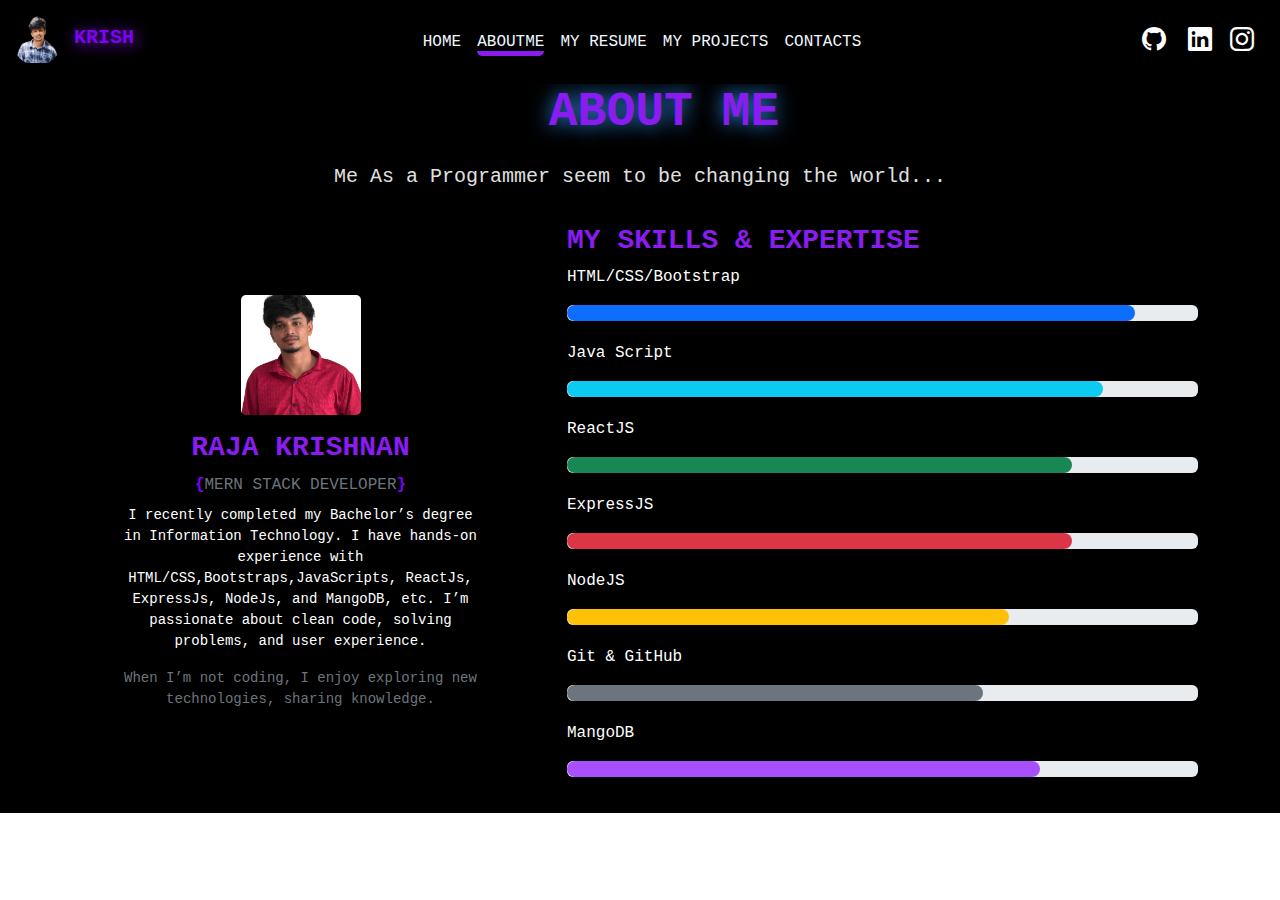
<file: aboutme.html>
<!DOCTYPE html>
<html lang="en">
<head>
<meta charset="UTF-8">
<meta name="viewport" content="width=device-width, initial-scale=1.0">
<title>About krish</title>
<link rel="stylesheet" href="aboutme.css">
<link rel="icon" type="image/png" href="./images/krish photo02.png">
<link rel="stylesheet" href="index.css">
<link rel="stylesheet" href="https://cdn.jsdelivr.net/npm/bootstrap-icons@1.11.3/font/bootstrap-icons.css">
<link href="https://cdn.jsdelivr.net/npm/bootstrap@5.3.3/dist/css/bootstrap.min.css" rel="stylesheet">

</head>
<body>

<!-- Navbar -->
<div class="bodycontain">
<div class="navbaring d-none d-lg-block">
<nav class="navbar navbar-expand-lg" id="navbar">
<div class="container-fluid ">
<h1 class="navbar-brand" href="#"><img src="./images/krish photo02.png" alt="krish images" height="50px" width="50px" style="color: #ffff;"><b> KRISH</b></h1>
<button class="navbar-toggler" type="button" data-bs-toggle="collapse" data-bs-target="#navbarSupportedContent" aria-controls="navbarSupportedContent" aria-expanded="false" aria-label="Toggle navigation" style="background-color:rgba(219, 216, 216, 0.977);">
<span class="navbar-toggler-icon"></span>
</button>
<div class="collapse navbar-collapse" id="navbarSupportedContent">
<ul class="navbar-nav mx-auto mb-2 mb-lg-0">
<li class="nav-item">
<a class="nav-link active" aria-current="page" href="index.html"> HOME </a>
</li>
<li class="nav-item">
<a class="nav-link active" aria-current="page" href="aboutme.html"><u>ABOUTME</u></a>
<li class="nav-item">
<a class="nav-link active" aria-current="page" href="resumes.html">MY RESUME</a>
</li> 
<li class="nav-item">
<a class="nav-link active" aria-current="page" href="projects.html">MY PROJECTS</a>
</li>
<li class="nav-item">
<a class="nav-link active" aria-current="page" href="cantact.html">CONTACTS</a>
</li>
</ul>
<form class="d-flex" role="search">
<a  href="https://github.com/raja-krishnanrrg" class="px-2 fs-4" ><i class="bi bi-github"></i></a>
<a href="www.linkedin.com/in/rajakrishnan017" class="px-1 fs-4"><i class="bi bi-linkedin"></i></a>
<a href="https://www.instagram.com/_kri_zh/" class="px-1 fs-4"><i class="bi bi-instagram"></i></a>
</form> 
</div>
</div>
</nav>
</div>

<!--mobile navbar--->
    <div class="mobilenavbar">
    <nav class="p-2  text-white d-block d-md-none ">
    <div class="d-flex">
    <span style="font-size:26px; cursor:pointer;"onclick="openMenu()" class="mt-3">☰</span>
    <img class="mobilemarketlogo ms-4" src="./images/krish photo02.png" alt="" style="height: 50px; width:50px"><span class="mt-3 ms-5"><h1><b>Krish</b></h1></span>

    <form class="d-flex pt-3 ms- ps-3" role="search">
    <a  href="https://github.com/raja-krishnanrrg" class="px-2 fs-4" ><i class="bi bi-github"></i></a>
    <a href=" https://www.linkedin.com/in/rajakrishnan017" class="px-1 fs-4"><i class="bi bi-linkedin"></i></a>
    <a href="https://www.instagram.com/_kri_zh/" class="px-1 fs-4"><i class="bi bi-instagram"></i></a>
    </form> 
    </div>
    <!---->
    <div id="mobileMenu">

    <!-- Close X -->
    <span class="close-btn" ><i class="bi bi-x-lg" onclick="closeMenu()"></i></span>

    <!-- MAIN MENU -->
  
     <div id="mainMenu">

<h5 class="mb-3 back-btn">Menu</h5>
<div class="mobbutton"> <a href="index.html"><button class="btn  w-100 text-start mb-2" style="color:black;">Home</button></a></div> 
<div class="mobbutton"> <a href="aboutme.html"><button class="btn  w-100 text-start mb-2"style="color:black;">About Me</button></a></div>
<div class="mobbutton"><a href="resumes.html"><button class="btn  w-100 text-start mb-2"style="color:black;">My Resume</button></a></div>
<div class="mobbutton"><a href="projects.html"> <button class="btn  w-100 text-start mb-2"style="color:black;">My Projects</button></a></div>
<div class="mobbutton"> <a href="cantact.html"> <button class="btn  w-100 text-start mb-2"style="color:black;">Cantacts</button></a></div>
</div>

    </div>
    <!---->
    </nav>
    </div>

<!---->
<!--aboutme-->
<div class="d-grid justify-content-center">
<div class="text-center">
<h1 class="aboutss ps-5 mx-5">ABOUT ME </h1>
<p class="defines">Me As a Programmer seem to be changing the world...</p>
</div>
</div>
<!-- About Section -->
<section class="container py-3">
<div class="row g-5 align-items-center">
<!-- Left Profile -->
<div class=" prodetails col-lg-5 col-md-12">
<div class="profile-card ">
<img src="./images/rajaphotos.jpeg" alt="Profile Photo">
<h3>RAJA KRISHNAN</h3>
<p class=" para text-secondary mb-2"><b>{</b>MERN STACK DEVELOPER<b>}</b></p>
<p class=" para small">
I recently completed my Bachelor’s degree in Information Technology.
I have hands-on experience with HTML/CSS,Bootstraps,JavaScripts, ReactJs, ExpressJs, NodeJs, and MangoDB, etc.
I’m passionate about clean code, solving problems, and user experience.
</p>
<p class="  para small text-secondary">
When I’m not coding, I enjoy exploring new technologies, sharing knowledge.
</p>
</div>
</div>

<!-- Right Skills -->
<div class="col-lg-7 col-md-12">
<h3 class="skills ">MY SKILLS & EXPERTISE </h3>

<p class="para">HTML/CSS/Bootstrap</p>
<div class="progress">
<div class="progress-bar bg-primary" style="width: 90%;"></div>
</div>

<p class="para">Java Script</p>
<div class="progress"> 
<div class="progress-bar bg-info" style="width: 85%;"></div>
</div>

<p class="para">ReactJS</p>
<div class="progress">
<div class="progress-bar bg-success" style="width: 80%;"></div>
</div>

<p class="para">ExpressJS</p>
<div class="progress">
<div class="progress-bar bg-danger text-dark" style="width: 80%;"></div>
</div>

<p class="para">NodeJS</p>
<div class="progress">
<div class="progress-bar bg-warning" style="width: 70%;"></div>
</div>

<p class="para">Git & GitHub</p>
<div class="progress">
<div class="progress-bar bg-secondary" style="width: 66%;"></div>
</div>

<p class="para">MangoDB</p>
<div class="progress">
<div class="progress-bar bg-purple" style="background-color: #a84fff; width: 75%;"></div>
</div>
</div>
</div>
</div>
</section>
<script src="allscripts.js"></script>
<script src="https://cdn.jsdelivr.net/npm/bootstrap@5.3.3/dist/js/bootstrap.bundle.min.js"></script>
</body>
</html>
</file>
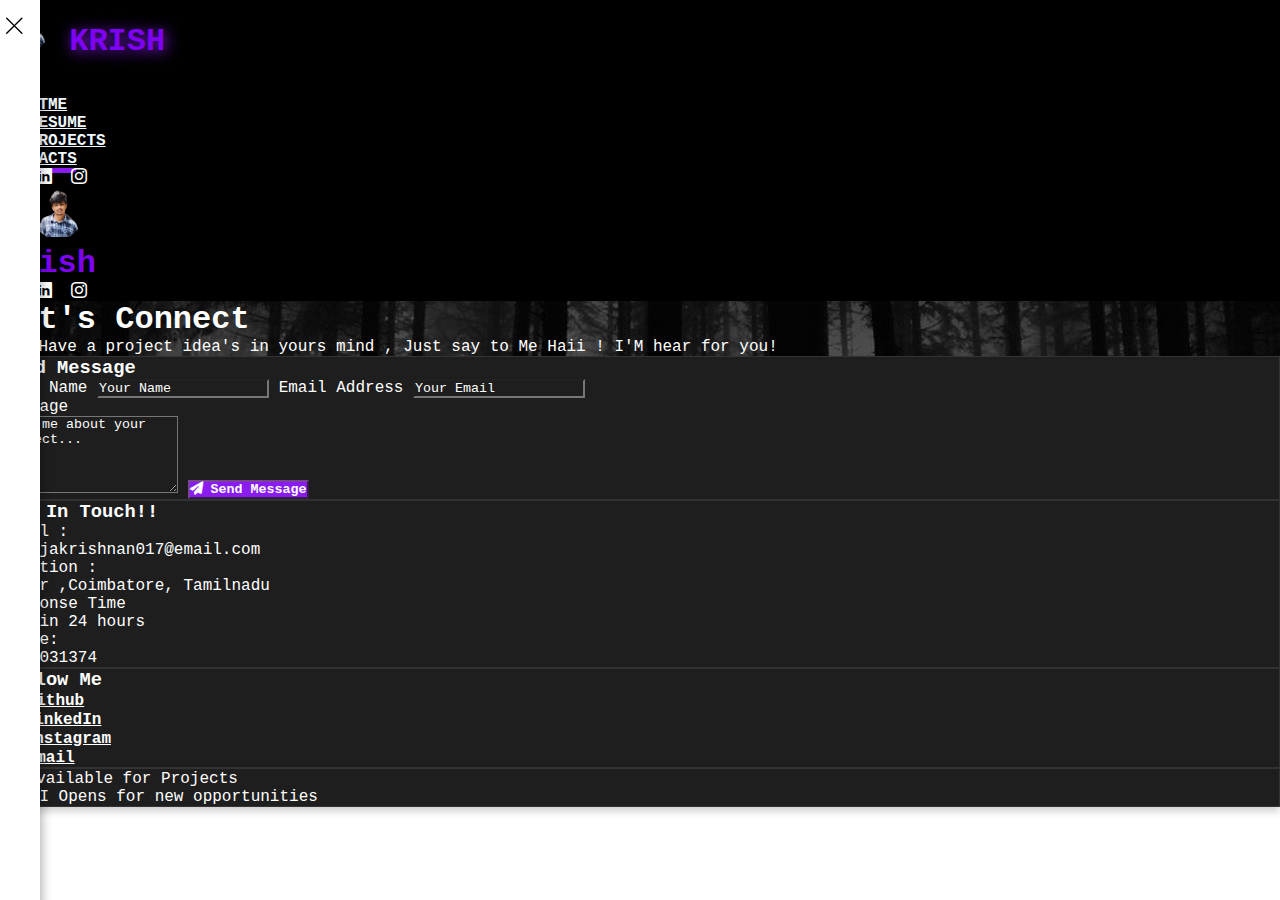
<file: cantact.html>
<!DOCTYPE html>
<html lang="en">
<head>
<meta charset="UTF-8">
<meta name="viewport" content="width=device-width, initial-scale=1.0">
<title> Contact krish</title>
<link href="https://cdn.jsdelivr.net/npm/bootstrap@5.3.2/dist/css/bootstrap.min.css" rel="stylesheet" integrity="sha384-T3c6CoIi6uLrA9TneNEoa7RxnatzjcDSCmG1MXxSR1GAsXEV/Dwwykc2MPK8M2HN" crossorigin="anonymous">
<link rel="stylesheet" href="https://cdnjs.cloudflare.com/ajax/libs/font-awesome/6.4.2/css/all.min.css">
<link rel="stylesheet" href="cantact.css">
<link rel="stylesheet" href="index.css">
<link rel="stylesheet" href="aboutme.css">
<link rel="stylesheet" href="https://cdn.jsdelivr.net/npm/bootstrap-icons@1.11.3/font/bootstrap-icons.css">

</head>
<body>
<!--navbar-->

<div class="bodycontainings">
 <div class="navbaring d-none d-lg-block">
<nav class="navbar navbar-expand-lg " id="navbar">
<div class="container-fluid ">
<h1 class="navbar-brand" href="index.html"><img src="./images/krish photo02.png" alt="krish images" height="50px" width="50px" style="color: #ffff;"><b> KRISH</b></h1>
<button class="navbar-toggler" type="button" data-bs-toggle="collapse" data-bs-target="#navbarSupportedContent" aria-controls="navbarSupportedContent" aria-expanded="false" aria-label="Toggle navigation" style="background-color:rgba(219, 216, 216, 0.977);">
<span class="navbar-toggler-icon"></span>
</button>
<div class="collapse navbar-collapse" id="navbarSupportedContent">
<ul class="navbar-nav mx-auto mb-2 mb-lg-0">
<li class="nav-item">
<a class="nav-link active" aria-current="page" href="index.html"> HOME </a>
</li>
<li class="nav-item">
<a class="nav-link active" aria-current="page" href="aboutme.html">ABOUTME</a>
<li class="nav-item">
<a class="nav-link active" aria-current="page" href="resumes.html">MY RESUME</a>
</li> 
<li class="nav-item">
<a class="nav-link active" aria-current="page" href="projects.html">MY PROJECTS</a>
</li>
<li class="nav-item">
<a class="nav-link active" aria-current="page" href="cantact.html"> <u>CONTACTS</u></a>
</li>
</ul>
  <form class="d-flex pt-3 " role="search">
    <a  href="https://github.com/raja-krishnanrrg" class="px-2 fs-4" ><i class="bi bi-github"></i></a>
    <a href=" https://www.linkedin.com/in/rajakrishnan017" class="px-1 fs-4"><i class="bi bi-linkedin"></i></a>
    <a href="https://www.instagram.com/_kri_zh/" class="px-1 fs-4"><i class="bi bi-instagram"></i></a>
    </form> 
</div>
</div>
</nav>
</div>
<!---->

<!--mobile navbar-->

<div class="mobilenavbar">
<nav class="p-2  text-white d-block d-md-none ">
<div class="d-flex">
<span style="font-size:26px; cursor:pointer;"onclick="openMenu()" class="mt-3">☰</span>
<img class="mobilemarketlogo ms-4" src="./images/krish photo02.png" alt="" style="height: 50px; width:50px"><span class="mt-3 ms-4  "><h1><b>Krish</b></h1></span>

<form class="d-flex pt-3 ms-5 ps-5" role="search">
<a  href="https://github.com/raja-krishnanrrg" class="px-2 fs-4" ><i class="bi bi-github"></i></a>
<a href=" https://www.linkedin.com/in/rajakrishnan017" class="px-1 fs-4"><i class="bi bi-linkedin"></i></a>
<a href="https://www.instagram.com/_kri_zh/" class="px-1 fs-4"><i class="bi bi-instagram"></i></a>
</form> 
</div>
<!---->
<div id="mobileMenu">

<!-- Close X -->
<span class="close-btn" ><i class="bi bi-x-lg" onclick="closeMenu()"></i></span>

<!-- MAIN MENU -->
<div id="mainMenu">

<h5 class="mb-3 back-btn">Menu</h5>
<div class="mobbutton"> <a href="index.html"><button class="btn  w-100 text-start mb-2" style="color:black;">Home</button></a></div> 
<div class="mobbutton"> <a href="aboutme.html"><button class="btn  w-100 text-start mb-2"style="color:black;">About Me</button></a></div>
<div class="mobbutton"><a href="resumes.html"><button class="btn  w-100 text-start mb-2"style="color:black;">My Resume</button></a></div>
<div class="mobbutton"><a href="projects.html"> <button class="btn  w-100 text-start mb-2"style="color:black;">My Projects</button></a></div>
<div class="mobbutton"> <a href="cantact.html"> <button class="btn  w-100 text-start mb-2"style="color:black;">Cantacts</button></a></div>
</div>
</div>
<!---->
</nav>
</div>
<!----->
<div class="container py-5">

<header class="text-center mb-5">
<h1 class="para">Let's Connect</h1>
<p class="para"> You Have a project idea's in yours mind , Just  say to Me Haii ! I'M  hear for you!</p>
</header>

<div class="row g-4 justify-content-center">
<div class="col-12 col-lg-6">
<div class="card card-custom p-4">
<h3 class="mb-4 fw-bold para">Send Message</h3>
<form action="https://api.web3forms.com/submit" method="POST">
<input type="hidden" name="access_key" value="51d525de-3c16-444e-8647-fde862a26b32">

<label for="name" class="form-label para">Your Name</label>


<input name="name" type="text" class="form-control bg-dark text-light border-secondary placehold" placeholder="Your Name" required>
<label for="email" class="form-label para pt-2">Email Address</label> 
<input name="email" type="email" class="form-control bg-dark text-light border-secondary placehold"  placeholder="Your Email"required>
<p class="para pt-2"> Message</p> 
<textarea name="message" class="form-control bg-dark text-light border-secondary placehold"  rows="5" placeholder="Tell me about your project..."required></textarea>
<button type="submit" class="btn btn-purple w-100 fw-bold mt-3 para">
<i class="fas fa-paper-plane me-2"></i> Send Message</button>
</form>
</div>
</div>

<div class="col-12 col-lg-4">
<div class="d-grid gap-4">

<div class="card card-custom p-4">
<h3 class="mb-4 para">Get In Touch!!</h3>
<p class="mb-2 para" >Email :</p>
<p class="para">b.rajakrishnan017@email.com</p>
<p class="mb-2 para">Location :</p>
<p class="mb-2 para">Sulur ,Coimbatore, Tamilnadu</p>
<p class="mb-2 para">Response Time</p>
<p class="mb-2 para">Within 24 hours</p>
<p class="mb-2 para">Phone:</p>
<p class="mb-2 para">6383031374</p>
</div>

<div class="card card-custom p-4 ">
<h3 class="mb-4 para ">Follow Me</h3>
<div class="row row-cols-2 g-2">
<div class="col">
<a href="https://github.com/raja-krishnanrrg" class="btn btn-dark w-100 border border-secondary text-light">
<i class="fab fa-github me-1"></i> Github
</a>
</div>
<div class="col">
<a href="www.linkedin.com/in/rajakrishnan017" class="btn btn-primary w-100">
<i class="fab fa-linkedin me-1"></i> LinkedIn
</a>
</div>
<div class="col">
<a href="https://www.instagram.com/_kri_zh/" class="btn btn-success w-100">
<i class="fab fa-instagram me-1"></i> Instagram
</a>
</div>
<div class="col">
<a href="mailto:b.rajakrishnan017@email.com" class="btn btn-warning w-100 text-dark">
<i class="fas fa-envelope me-1"></i> Email
</a>
</div>
</div>
</div>

<div class="card card-custom p-3 text-center">
<p class="penquin"> <i class="bi bi-robot"></i> Available for Projects</p>
<p class=" para"> And I Opens for new opportunities</p>
</div>

</div>
</div>

</div>
</div>
</div>
<script src="allscripts.js"></script>
<script src="https://cdn.jsdelivr.net/npm/bootstrap@5.3.2/dist/js/bootstrap.bundle.min.js" integrity="sha384-C6RzsynM9kWDrMNeT87bh95OGNyZPhcTNXj1NW7RuBCsyN/o0jlpcV8Qyq46cDfL" crossorigin="anonymous"></script>
</body>
</html>
</file>
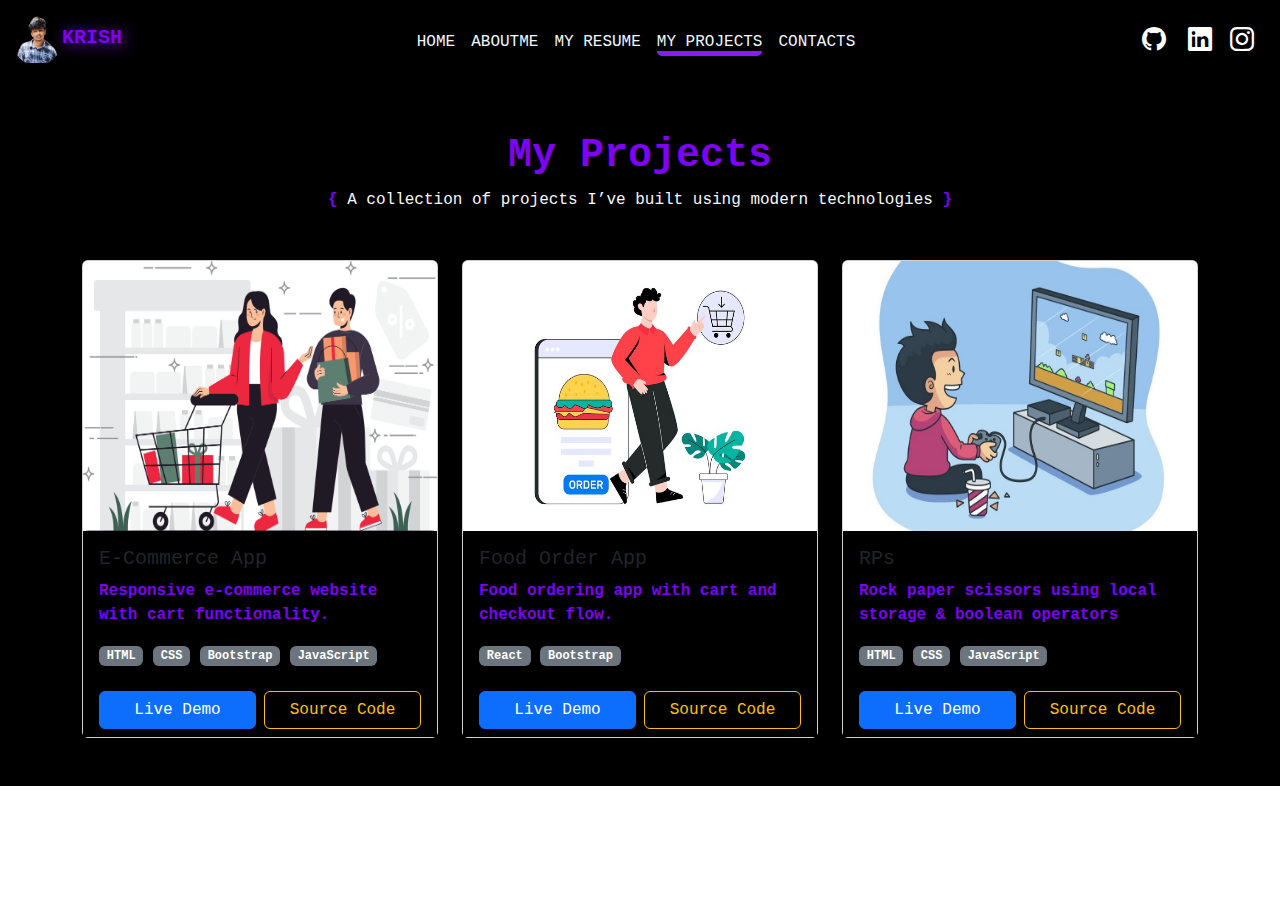
<file: projects.html>
<!DOCTYPE html>
<html lang="en">
<head>
<meta charset="UTF-8">
<meta name="viewport" content="width=device-width, initial-scale=1.0">
<title>Krish Projects</title>
<link rel="icon" type="image/png" href="./images/krish photo02.png">
<link rel="stylesheet" href="index.css">
<link rel="stylesheet" href="projects.css">
<link rel="stylesheet" href="https://cdn.jsdelivr.net/npm/bootstrap-icons@1.11.3/font/bootstrap-icons.css">
<link href="https://cdn.jsdelivr.net/npm/bootstrap@5.3.8/dist/css/bootstrap.min.css" rel="stylesheet">
</head>

<body>
<div class="navbaring d-none d-lg-block">
<nav class="navbar navbar-expand-lg " id="navbar">
<div class="container-fluid ">
<h1 class="navbar-brand" href="index.html"><img src="./images/krish photo02.png" alt="krish images" height="50px" width="50px" style="color: #ffff;"><b>KRISH</b> </h1>
<button class="navbar-toggler" type="button" data-bs-toggle="collapse" data-bs-target="#navbarSupportedContent" aria-controls="navbarSupportedContent" aria-expanded="false" aria-label="Toggle navigation" style="background-color:rgba(219, 216, 216, 0.977);">
<span class="navbar-toggler-icon"></span>
</button>
<div class="collapse navbar-collapse" id="navbarSupportedContent">
<ul class="navbar-nav mx-auto mb-2 mb-lg-0">
<li class="nav-item">
<a class="nav-link active" aria-current="page" href="index.html"> HOME  </a>
</li>
<li class="nav-item">
<a class="nav-link active" aria-current="page" href="aboutme.html">ABOUTME</a>
</li>
<li class="nav-item">
<a class="nav-link active" aria-current="page" href="resumes.html">MY RESUME</a>
</li> 
<li class="nav-item">
<a class="nav-link active" aria-current="page" href="projects.html"><u> MY PROJECTS</u></a>
</li>
<li class="nav-item">
<a class="nav-link active" aria-current="page" href="cantact.html">CONTACTS</a>
</li>
</ul>
<form class="d-flex" role="search">
<a  href="https://github.com/raja-krishnanrrg" class="px-2 fs-4" ><i class="bi bi-github"></i></a>
<a href=" https://www.linkedin.com/in/rajakrishnan017" class="px-1 fs-4"><i class="bi bi-linkedin"></i></a>
<a href="https://www.instagram.com/_kri_zh/" class="px-1 fs-4"><i class="bi bi-instagram"></i></a>
</form> 
</div>
</div>
</nav>
</div>

<!--mobile navbar-->
  <div class="mobilenavbar">
    <nav class="p-2  text-white d-block d-md-none ">
    <div class="d-flex">
    <span style="font-size:26px; cursor:pointer;"onclick="openMenu()" class="mt-3">☰</span>
    <img class="mobilemarketlogo ms-4" src="./images/krish photo02.png" alt="" style="height: 50px; width:50px"><span class="mt-3 ms-5"><h1><b>Krish</b></h1></span>

    <form class="d-flex pt-3 ms- ps-3" role="search">
    <a  href="https://github.com/raja-krishnanrrg" class="px-2 fs-4" ><i class="bi bi-github"></i></a>
    <a href=" https://www.linkedin.com/in/rajakrishnan017" class="px-1 fs-4"><i class="bi bi-linkedin"></i></a>
    <a href="https://www.instagram.com/_kri_zh/" class="px-1 fs-4"><i class="bi bi-instagram"></i></a>
    </form> 
    </div>
    <!---->
    <div id="mobileMenu">
    <!-- Close X -->
    <span class="close-btn" ><i class="bi bi-x-lg" onclick="closeMenu()"></i></span>
    <!-- MAIN MENU -->
  <div id="mainMenu">
<h5 class="mb-3 back-btn">Menu</h5>
<div class="mobbutton"> <a href="index.html"><button class="btn  w-100 text-start mb-2" style="color:black;">Home</button></a></div> 
<div class="mobbutton"> <a href="aboutme.html"><button class="btn  w-100 text-start mb-2"style="color:black;">About Me</button></a></div>
<div class="mobbutton"><a href="resumes.html"><button class="btn  w-100 text-start mb-2"style="color:black;">My Resume</button></a></div>
<div class="mobbutton"><a href="projects.html"> <button class="btn  w-100 text-start mb-2"style="color:black;">My Projects</button></a></div>
<div class="mobbutton"> <a href="cantact.html"> <button class="btn  w-100 text-start mb-2"style="color:black;">Cantacts</button></a></div>
</div>
    </div>
    </nav>
    </div>
<!---->

<!--body content-->
<div class="content-container ">

<div class="container py-5">
    <h1 class="text-center mb-2 "><b>My Projects</b></h1>
    <p class="text-center text-light mb-5">
      <b>{</b>   A collection of projects I’ve built using modern technologies <b>}</b>
    </p>

    <div class="row g-4">

      <!-- Project Card -->
       
      <div class="col-lg-4 col-md-6">
        <div class="card project-card ">
          <img src="./images/ecommercepolio-1.jpg" class="card-img  " alt="project" style="height:270px">
          <div class="cart-contents">
          <div class="card-body">
            <h5 class="card-title">E-Commerce App</h5>
            <p class="card-text text-secondary">
             <b> Responsive e-commerce website with cart functionality.</b>  
            </p>

            <span class="badge bg-secondary">HTML</span>
            <span class="badge bg-secondary">CSS</span>
            <span class="badge bg-secondary">Bootstrap</span>
            <span class="badge bg-secondary">JavaScript</span>
          </div>

          <div class="card-footer bg-transparent border-0 d-flex gap-2">
            <a href="https://raja-krishnanrrg.github.io/E-commerce-projects/"
               target="_blank"
               class="btn btn-primary w-100">
              Live Demo
            </a>

            <a href="https://github.com/raja-krishnanrrg/E-commerce-projects"
               target="_blank"
               class="btn btn-outline-warning w-100">
              Source Code
            </a>
          </div>
          </div>
        </div>
      </div>

      <!-- Project Card -->
      <div class="col-lg-4 col-md-6">
        <div class="card project-card ">
          <img src="./images/foododerpolio.jpg" class="card-img-top" alt="project" style="height:270px">
          <div class="cart-contents">
          <div class="card-body">
            <h5 class="card-title">Food Order App</h5>
            <p class="card-text text-secondary">
            <b>Food ordering app with cart and checkout flow.</b>  
            </p>

            <span class="badge bg-secondary">React</span>
            <span class="badge bg-secondary">Bootstrap</span>
          </div>

          <div class="card-footer bg-transparent border-0 d-flex gap-2">
            <a href="https://krishfood-app.vercel.app/" class=" btn btn-primary w-100 ">Live Demo</a>
            <a href="https://github.com/raja-krishnanrrg/krishfood-APP" class="btn btn-outline-warning w-100">Source Code</a>
          </div>
        </div>
      </div>
      </div>

      <!-- Project Card -->
      <div class="col-lg-4 col-md-6">
        <div class="card project-card ">
          
          <img src="./images/Rpsgamelogo.jpg" class="card-img-top" alt="project" style="height:270px">
          <div class="cart-contents">
          <div class="card-body">  
            <h5 class="card-title">RPs</h5>
            <p class="card-text text-secondary">
              <b>Rock paper scissors using local storage & boolean operators</b>
            </p>

            <span class="badge bg-secondary">HTML</span>
            <span class="badge bg-secondary">CSS</span>
            <span class="badge bg-secondary">JavaScript</span>
            
          </div>

          <div class="card-footer bg-transparent border-0 d-flex gap-2">
            <a href="https://raja-krishnanrrg.github.io/rockpapersicssor/" class="btn btn-primary w-100">Live Demo</a>
            <a href="https://github.com/raja-krishnanrrg/rockpapersicssor" class="btn btn-outline-warning w-100">Source Code</a>
          </div>
        </div>
      </div>
      </div>
    </div>
  </div>
</div>







<script src="https://cdn.jsdelivr.net/npm/bootstrap@5.3.8/dist/js/bootstrap.bundle.min.js" ></script>
<script src="allscripts.js"></script>

</body>
</html>
</file>
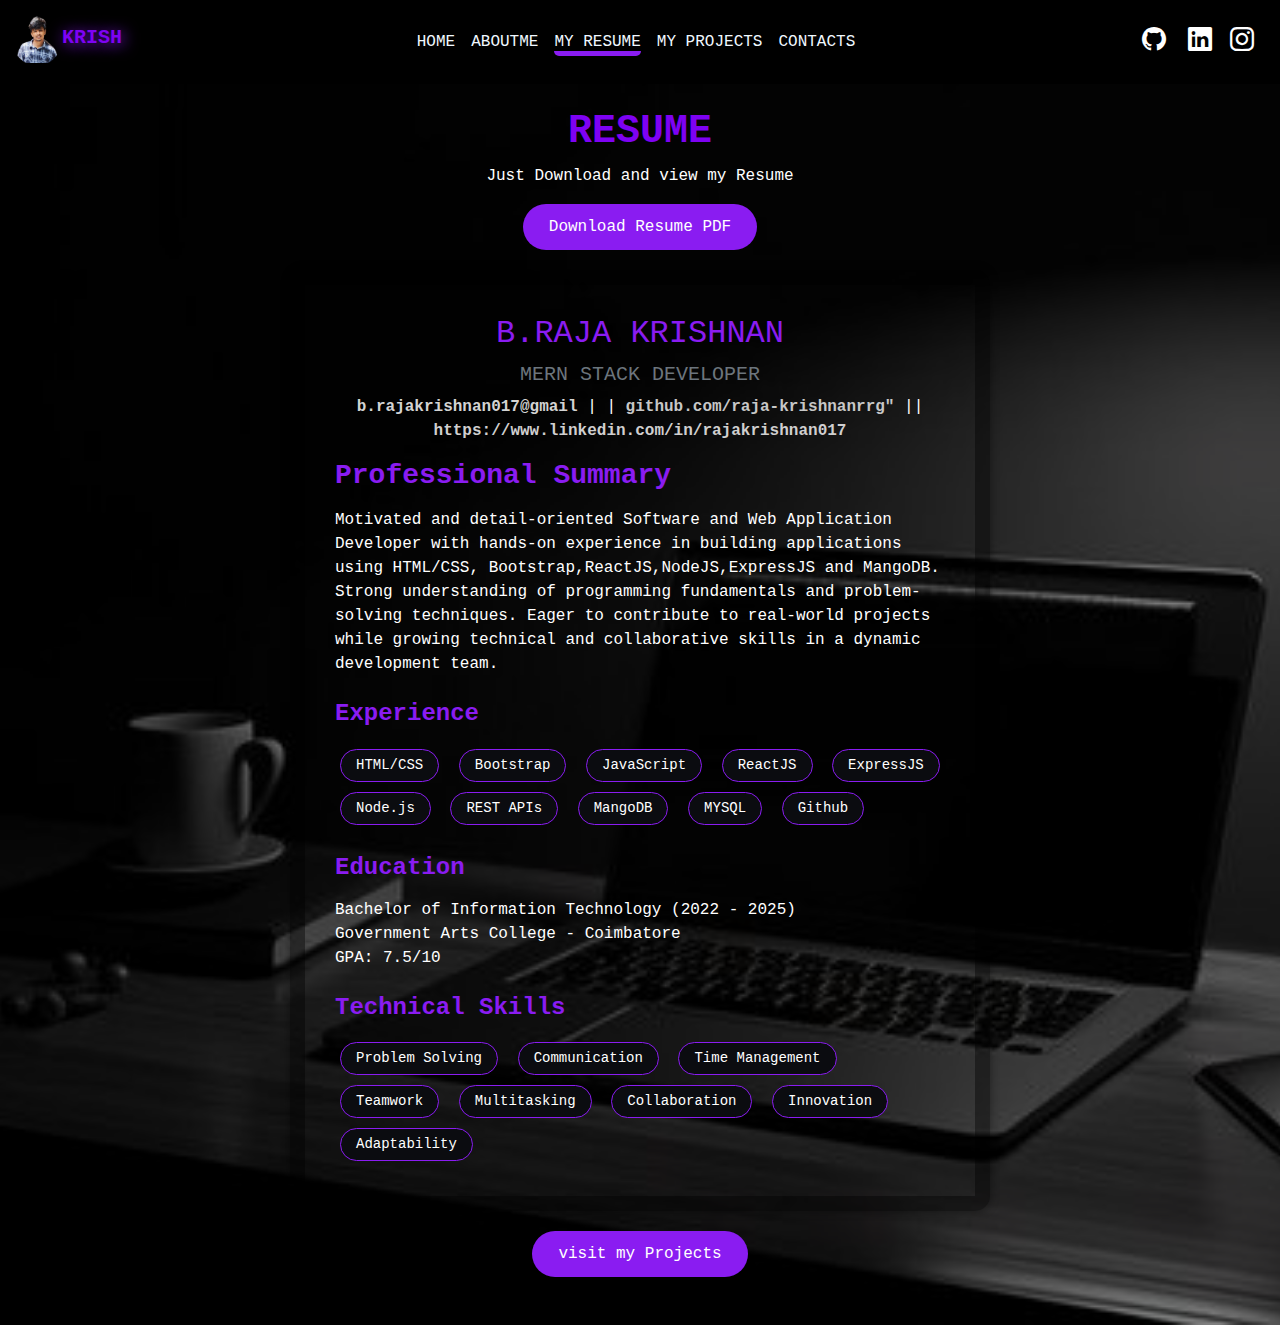
<file: resumes.html>
<!DOCTYPE html>
<html lang="en">
<head>
<meta charset="UTF-8" />
<meta name="viewport" content="width=device-width, initial-scale=1.0" />
<title>Resume|| krish</title>
<link href="https://cdn.jsdelivr.net/npm/bootstrap@5.3.2/dist/css/bootstrap.min.css" rel="stylesheet">
<link href="https://cdn.jsdelivr.net/npm/bootstrap@5.3.2/dist/css/bootstrap.min.css" rel="stylesheet" integrity="sha384-T3c6CoIi6uLrA9TneNEoa7RxnatzjcDSCmG1MXxSR1GAsXEV/Dwwykc2MPK8M2HN" crossorigin="anonymous">
<link rel="stylesheet" href="https://cdnjs.cloudflare.com/ajax/libs/font-awesome/6.4.2/css/all.min.css">
<link rel="stylesheet" href="cantact.css">
<link rel="stylesheet" href="index.css">
<link rel="stylesheet" href="aboutme.css">
<link rel="stylesheet" href="https://cdn.jsdelivr.net/npm/bootstrap-icons@1.11.3/font/bootstrap-icons.css">
<link rel="stylesheet" href="resume.css">
</head>
<body>
<div class="bodycontainresume">

<!--navbar-->
<div class="navbaring d-none d-lg-block">
<nav class="navbar navbar-expand-lg " id="navbar">
<div class="container-fluid ">
<h1 class="navbar-brand" href="#"><img src="./images/krish photo02.png" alt="krish images" height="50px" width="50px" style="color: #ffff;"><b>KRISH</b> </h1>
<button class="navbar-toggler" type="button" data-bs-toggle="collapse" data-bs-target="#navbarSupportedContent" aria-controls="navbarSupportedContent" aria-expanded="false" aria-label="Toggle navigation" style="background-color:rgba(219, 216, 216, 0.977);">
<span class="navbar-toggler-icon"></span>
</button>
<div class="collapse navbar-collapse" id="navbarSupportedContent">
<ul class="navbar-nav mx-auto mb-2 mb-lg-0">
<li class="nav-item">
<a class="nav-link active" aria-current="page" href="index.html"> HOME </a>
</li>
<li class="nav-item">
<a class="nav-link active" aria-current="page" href="aboutme.html">ABOUTME</a>
<li class="nav-item">
<a class="nav-link active" aria-current="page" href="resumes.html"><u>MY RESUME</u></a>
</li> 
<li class="nav-item">
<a class="nav-link active" aria-current="page" href="projects.html">MY PROJECTS</a>
</li>
<li class="nav-item">
<a class="nav-link active cantactnavs" aria-current="page" href="cantact.html">CONTACTS</a>
</li>
</ul>
<form class="d-flex" role="search">
<a  href="https://github.com/raja-krishnanrrg" class="px-2 fs-4" ><i class="bi bi-github"></i></a>
<a href=" https://www.linkedin.com/in/rajakrishnan017" class="px-1 fs-4"><i class="bi bi-linkedin"></i></a>
<a href="https://www.instagram.com/_kri_zh/" class="px-1 fs-4"><i class="bi bi-instagram"></i></a>
</form> 
</div>
</div>
</nav>
</div>

<!--mobile navbar-->

<div class="mobilenavbar">
<nav class="p-2  text-white d-block d-md-none ">
<div class="d-flex">
<span style="font-size:26px; cursor:pointer;"onclick="openMenu()" class="mt-3">☰</span>
<img class="mobilemarketlogo ms-4" src="./images/krish photo02.png" alt="" style="height: 50px; width:50px"><span class="mt-3 ms-4  "><h1><b>Krish</b></h1></span>
  <form class="d-flex pt-3 ms- ps-3" role="search">
    <a  href="https://github.com/raja-krishnanrrg" class="px-2 fs-4" ><i class="bi bi-github"></i></a>
    <a href=" https://www.linkedin.com/in/rajakrishnan017" class="px-1 fs-4"><i class="bi bi-linkedin"></i></a>
    <a href="https://www.instagram.com/_kri_zh/" class="px-1 fs-4"><i class="bi bi-instagram"></i></a>
    </form> 

</div>
<!---->
<div id="mobileMenu">

<!-- Close X -->
<span class="close-btn" ><i class="bi bi-x-lg" onclick="closeMenu()"></i></span>

<!-- MAIN MENU -->
<div id="mainMenu">

<h5 class="mb-3 back-btn">Menu</h5>
<div class="mobbutton"> <a href="index.html"><button class="btn  w-100 text-start mb-2" style="color:black;">Home</button></a></div> 
<div class="mobbutton"> <a href="aboutme.html"><button class="btn  w-100 text-start mb-2"style="color:black;">About Me</button></a></div>
<div class="mobbutton"><a href="resumes.html"><button class="btn  w-100 text-start mb-2"style="color:black;">My Resume</button></a></div>
<div class="mobbutton"><a href="projects.html"> <button class="btn  w-100 text-start mb-2"style="color:black;">My Projects</button></a></div>
<div class="mobbutton"> <a href="cantact.html"> <button class="btn  w-100 text-start mb-2"style="color:black;">Cantacts</button></a></div>
</div>
</div>
<!---->
</nav>
</div>
<!----->

<!--navbar close-->
<div class="container text-center">
<h1 class=" ttcolor mt-4 text-light fs-1 "><b> RESUME</b></h1>
<p class="para"> Just Download and view  my  Resume</p>
<a href="https://drive.google.com/file/d/1Ir7pd89uTrvswzFsqK0xBFTeanay4-2g/view?usp=drivesdk" class="btn btn-custom ">Download Resume PDF</a>
<div class="resume-card text-start">
<div class="resume-header text-center">
<h2 class=" ttcolor fw-5 fs-2">B.RAJA KRISHNAN</h2>
<h5 class="text-secondary para">MERN STACK DEVELOPER</h5>
<p class="para">
<a href="mailto:b.rajakrishnan017@gmail.com" style="color: #d3d3d3;">b.rajakrishnan017@gmail</a> | |
<a href="https://github.com/raja-krishnanrrg" style="color: #c7c7c7;"> github.com/raja-krishnanrrg"</a> ||
<a href="https://www.linkedin.com/in/rajakrishnan017" style="color:#d0cfcf;">https://www.linkedin.com/in/rajakrishnan017</a>
</p>
</div>

<div class="mb-4">
<h4 class=" ttcolor section-title   fs-3">Professional Summary</h4>
<p class="para">
Motivated and detail-oriented Software and Web Application Developer with hands-on experience in building applications using 
HTML/CSS, Bootstrap,ReactJS,NodeJS,ExpressJS and MangoDB. Strong understanding of programming fundamentals and problem-solving 
techniques. Eager to contribute to real-world projects while growing technical and collaborative skills 
in a dynamic development team.
</p>
</div>

<div class="mb-4">
<h4 class="section-title ttcolor">Experience</h4>
<div>
<span class="tag">HTML/CSS</span>
<span class="tag">Bootstrap</span>
<span class="tag">JavaScript</span>
<span class="tag">ReactJS</span>
<span class="tag">ExpressJS</span>
<span class="tag">Node.js</span>
<span class="tag">REST APIs</span>
<span class="tag">MangoDB</span>
<span class="tag">MYSQL</span>
<span class="tag">Github</span>
</div>
</div>

<div class="mb-4">
<h4 class="ttcolor section-title">Education</h4>
<p class="para">Bachelor of Information Technology</strong> (2022 - 2025)<br>
Government Arts College - Coimbatore<br>
GPA: 7.5/10
</p>


</div>

<div>
<h4 class=" ttcolor section-title">Technical Skills</h4>
<div>
<span class="tag">Problem Solving</span>
<span class="tag">Communication</span>
<span class="tag">Time Management</span>
<span class="tag">Teamwork</span>
<span class="tag">Multitasking</span>
<span class="tag">Collaboration</span>
<span class="tag">Innovation</span>
<span class="tag">Adaptability</span>
</div>
</div>
</div>

<div class="text-center pb-5">
<a href="projects.html" class="btn btn-custom">visit my Projects</a>
</div>
</div>
</div>
<script src="allscripts.js"></script>
<script src="https://cdn.jsdelivr.net/npm/bootstrap@5.3.2/dist/js/bootstrap.bundle.min.js"></script>
</body>
</html>
</file>
<file: aboutme.css>
.navbar a {
      color: #fff;
    }


    .profile-card {
      /* background-color: #1a1a2e; */
      padding: 2rem;
      border-radius: 20px;
      text-align: center;
      /* background-color: rgb(0,0,0); */
       border: 10px solid black;
       border-radius: 10px;
    }

    .profile-card img {
      width: 120px;
      height: 120px;
      border-radius: 5px;
      object-fit: cover;
      margin-bottom: 1rem;
    }

    .profile-card h3 {
      color: rgba(138, 28, 241);
      font-weight: bold;
    }

    .skill-title {
      color: #ffff33;
      font-weight: bold;
      margin-bottom: 20px;
    }

    .progress {
      height: 10px;
      border-radius: 10px;
      background-color: #333;
      margin-bottom: 20px;
    }

    .progress-bar {
      border-radius: 10px;
      animation: rangebar;
      animation-duration: 2s;
    }

    .bodycontain{
       /* background:linear-gradient(rgb(0,0,0,0.50),rgb(0,0,0,0.50)), url(./images/mountain.jpg) center/cover no-repeat;  */
      background-color: black; 
      
       
    }

    .para{
        color: #fff;
    }

     .aboutss {
      font-size: 3rem;
      font-weight: 700;
      color:  rgba(138, 28, 241);
      text-shadow: 0 0 20px #3399ff;
      margin-bottom: 20px;
      
    }

    .defines {
      font-size: 1.25rem;
      max-width: 700px;
      color: #e0e0e0;
    }

    
    @media (max-width: 768px) {
      .aboutss {
        font-size: 2.2rem;
      }
      .defines {
        font-size: 1rem;
      }
    }
    .skills{
         font-weight: 700;
      color:  rgba(138, 28, 241);
    }

            
 u{
    border-bottom: 5px solid  rgba(138, 28, 241);
    text-decoration: none;
    border-radius: 5px;
 } 
 
 @keyframes rangebar{
  0%{
    width: 5%;
  }
 
  75%{
    width:100% ;
  }
}




 @media (max-width: 768px) {
      .textbar{
        margin-left: 60%;
      }
    }
</file>
<file: index.css>
*{
   
    margin: 0%;
    padding: 0%;
    font-family: 'Courier New', Courier, monospace;
}

#navbar{
    background-color: black;
    color: aliceblue; 
   
    justify-content: center;
}
#navbar a {
    
    color: aliceblue;
}
#navbar h1 {
    
     font-weight: 600;
          text-shadow: 2px 2px 15px rgb(138, 28, 241);
         color: #fff;
}
#navbarSupportedContent
{
    color: aliceblue;
}

#navbar >ul,li :hover{
   border-bottom: 5px solid rgb(138, 28, 241);
    border-radius: 3px; 
    
}

@media (max-width: 768px) {
 #navbar >ul,li :hover{
    border-bottom: 5px solid rgb(138, 28, 241);
    border-radius: 3px;
    width: 80px;
    
}
    
}

.bi-github{

    color: #fff;
    padding-right: 10px;
}
.bi-linkedin{
    
    color: #fff;
    padding-right: 10px;
}
.bi-instagram{
     
    color: #fff;
    padding-right: 10px;
}
 .bi-github:hover{
    color:rgb(138, 28, 241) ;
    cursor: pointer;
 }
  .bi-linkedin:hover{
    color:rgb(138, 28, 241) ;
    cursor: pointer;
 }
 .bi-instagram:hover{
       color:rgb(138, 28, 241) ;
       text-emphasis-color: #fff;
       cursor: pointer;
 }
#navbar.navbar-toggler{
background-color: #fff;
color: #fff;
}

.btn a{
    text-decoration: none;
    color: #fff;
}
.buttonss  button:hover{
        background-color:rgb(138, 28, 241)  ;
        
}
.mern{
    color:#fff;
    font-family: 'Courier New', Courier, monospace;
}

nav{
    background-color: black;
}
.bi-arrow-down{
    color: #fff;
    font-size: 30px;
    font-weight: 700;
    animation-name: arrow ;
    animation-duration:2s;
    animation-iteration-count: infinite;
}


@keyframes arrow{
      0%, 100% {
    transform: translateY(0);
  }
  50% {
    transform: translateY(-10px); 
  }
}

.completed{
    color: #fff;
    border: 10px solid rgba(0,0,0,0.4);
    border-radius: 3px;
    height: 100px;
    width:200px;
    margin: 10px;
}

.experince{
      color: #fff;
   border: 10px solid rgba(0,0,0,0.4);
    border-radius: 3px;
    height: 100px;
    width:auto;
     margin: 10px;
}
.statis{
      color: #fff;
    border: 10px solid rgba(0,0,0,0.4);
    border-radius: 3px;
    height: 100px;
    width:auto;
     margin: 10px;
}

b{
    color:rgb(126, 2, 243);
}

.btn{
    color: #fff;
}

        
 u{
    border-bottom: 5px solid  rgba(138, 28, 241);
    text-decoration: none;
    border-radius: 5px;
 } 

 /*whatsapp-content*/

 .whatsapp-btn {
    position: fixed;
    bottom: 90px;        /* Distance from bottom */
    right: 20px;         /* Distance from right */
    background: white;
    border: 2px solid #25D366;
    border-radius: 40px;
    padding: 8px 15px;
    display: flex;
    align-items: center;
    gap: 8px;
    box-shadow: 0px 3px 10px rgba(0,0,0,0.2);
    cursor: pointer;
    text-decoration: none;
    color: #000;
    font-weight: 500;
    transition: 0.3s;
    z-index: 999;
}

.whatsapp-btn img {
    width: 28px;
    height: 28px;
}

/* Hover effect */
.whatsapp-btn:hover {
    background: #25D366;
    color: #fff;
}

.whatsapp-btn:hover img {
    filter: brightness(0) invert(1);
}

    /*mobile navbar*/
   


.mainMenu ,a,button {
   
    color: #fff;
    font-weight: bolder;
    
    

}
#mobileMenu {
      position: fixed;
      top: 0;
      left:-300px;
      height: 120vh;
      width: 300px;
      background: #fff;
      box-shadow: 2px 0 10px rgba(0,0,0,0.3);
      transition: 0.3s ease;
      z-index: 9999;
      padding: 20px;
      font-weight: bolder;
      color: #000;
    }

    #mobileMenu.active {
      left: 0;
    }

    .back-btn {
      cursor: pointer;
      font-weight: bold;
      padding-bottom: 10px;
      display: block;
      color: #000;
    }

    .close-btn {
      font-size: 22px;
      cursor: pointer;
      position: absolute;
      top: 15px;
      right: 15px;
      color: #000;
    }
/*-drop-down-menuites css-*/
 .mobbutton :hover{
    font-weight: bolder;
    color: rgba(138, 28, 241);
    font-size:16px;
 }
</file>
<file: cantact.css>
.para{
        color: #fff;
    }

    .bodycontainings{
     background:linear-gradient(rgb(0,0,0,0.50),rgb(0,0,0,0.50)), url(./images/trees.jpg) center/cover no-repeat; 
    }
       
        .card-custom {
            background-color: #1e1e1e; 
            border: 1px solid #333;
            box-shadow: 0 4px 8px rgba(0, 0, 0, 0.2);
        }
        .btn-purple {
            background-color:  rgba(138, 28, 241); 
            border-color: #7b4397;
            color: white;
        }
        .btn-purple:hover {
            background-color: rgb(57, 2, 111);
            border-color:rgb(55, 5, 104);
            color: white;
        }
        .penquin{
          
            color: snow;
        }

        .placehold::placeholder {
  color: #fff;
 
}
        
 u{
    border-bottom: 5px solid  rgba(138, 28, 241);
    text-decoration: none;
    border-radius: 5px;
 }      
.placehold:required{
    background-color: #1e1e1e;
}
</file>
<file: projects.css>
.project-card {
      border-radius: 15px;
      transition: transform 0.3s ease;
    }
    .project-card:hover {
      transform: translateY(-6px);
    }
    .project-card img {
      height: 180px;
     
    }
    .badge {
      font-size: 12px;
     
    }
.content-container{
    background-color: #000;
    z-index: -9999;
}
.cart-contents{
     background-color: #000;
}
</file>
<file: resume.css>
.bodycontainresume{
      background:linear-gradient(rgb(0,0,0,0.50),rgb(0,0,0,0.50)), url(./images/portfolio\ imgage2.jpg) center/cover no-repeat; 
     overflow: hidden;
      
    }
    .resume-card {
        border: 15px solid rgba(0,0,0,0.4);
      border-radius: 15px;
      box-shadow: 0 0 10px rgba(0,0,0,0.4);
      max-width: 700px;
      margin: 20px auto;
      padding: 30px;
    }
    .resume-header h2 {
      color:  rgba(138, 28, 241);
      margin-bottom: 10px;
    }

    .section-title {
      color: #fff;
      display: inline-block;
      margin-bottom: 15px;
      font-weight: 600;
    }
    .tag {
      display: inline-block;
      background-color: #0b0c10;
      color: #fff;
      border: 1px solid  rgba(138, 28, 241);
      border-radius: 20px;
      padding: 5px 15px;
      margin: 5px;
      font-size: 14px;
    }
    a {
      color: #66fcf1;
      text-decoration: none;
    }
    a:hover {
      color: #050353;
    }

    .btn-custom {
        background-color:  rgba(138, 28, 241); 
      color: #fff;;
      border-radius: 25px;
      padding: 10px 25px;
      font-weight: 500;
    }

    .btn-custom:hover {
      background-color: #050353;;
      color:floralwhite;
    }

    @media (max-width: 576px) {
      .resume-card {
        padding: 20px;
        margin: 20px;
      }
      .tag {
        font-size: 12px;
      }
    }

    .ttcolor{
        color:  rgba(138, 28, 241);
    }
    .tag:hover{
       background-color:  rgba(138, 28, 241); 
       color: #fff;
       cursor: pointer;
    }.atags{
        text-decoration: none;
        list-style-type: none;
    }

            
u{
    border-bottom: 5px solid  rgba(138, 28, 241);
    text-decoration: none;
    border-radius: 5px;
 } 

.cantactnavs a:hover{
  text-decoration: none;
  border: none;
 }
</file>
